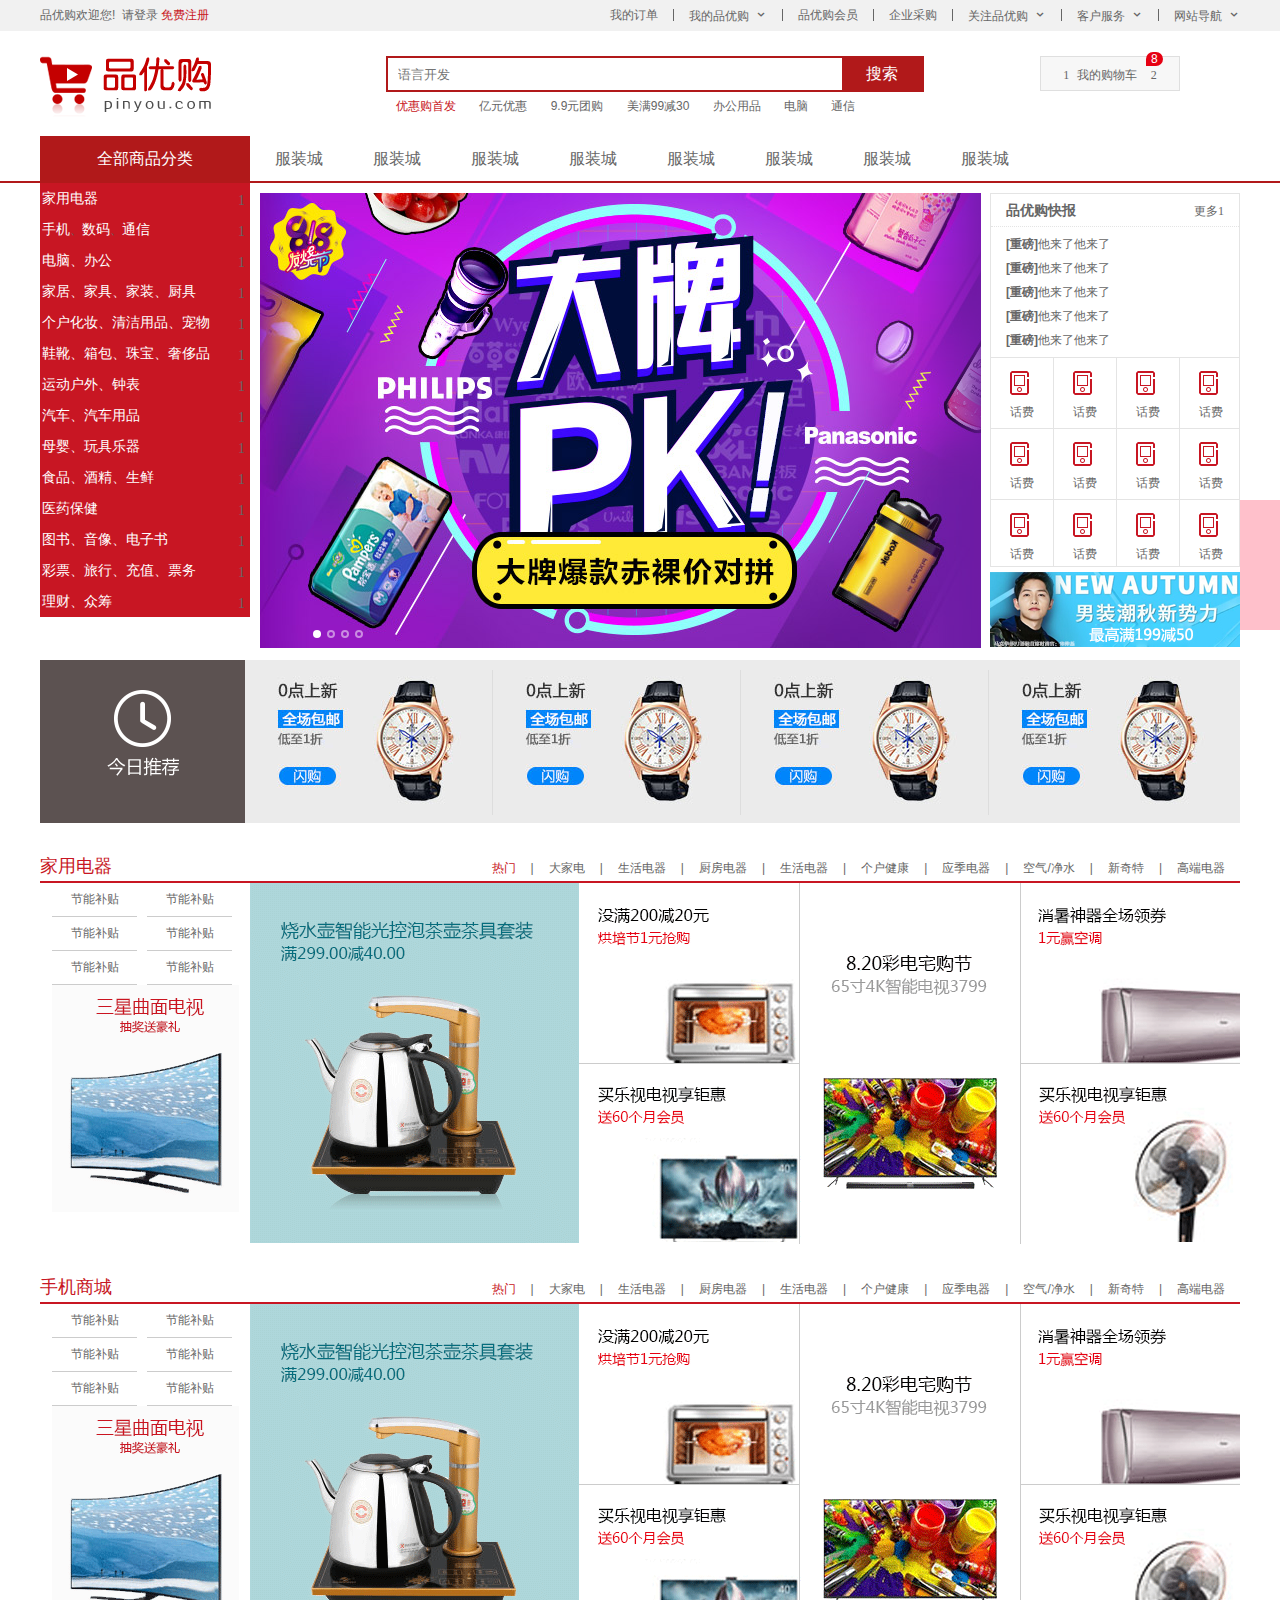
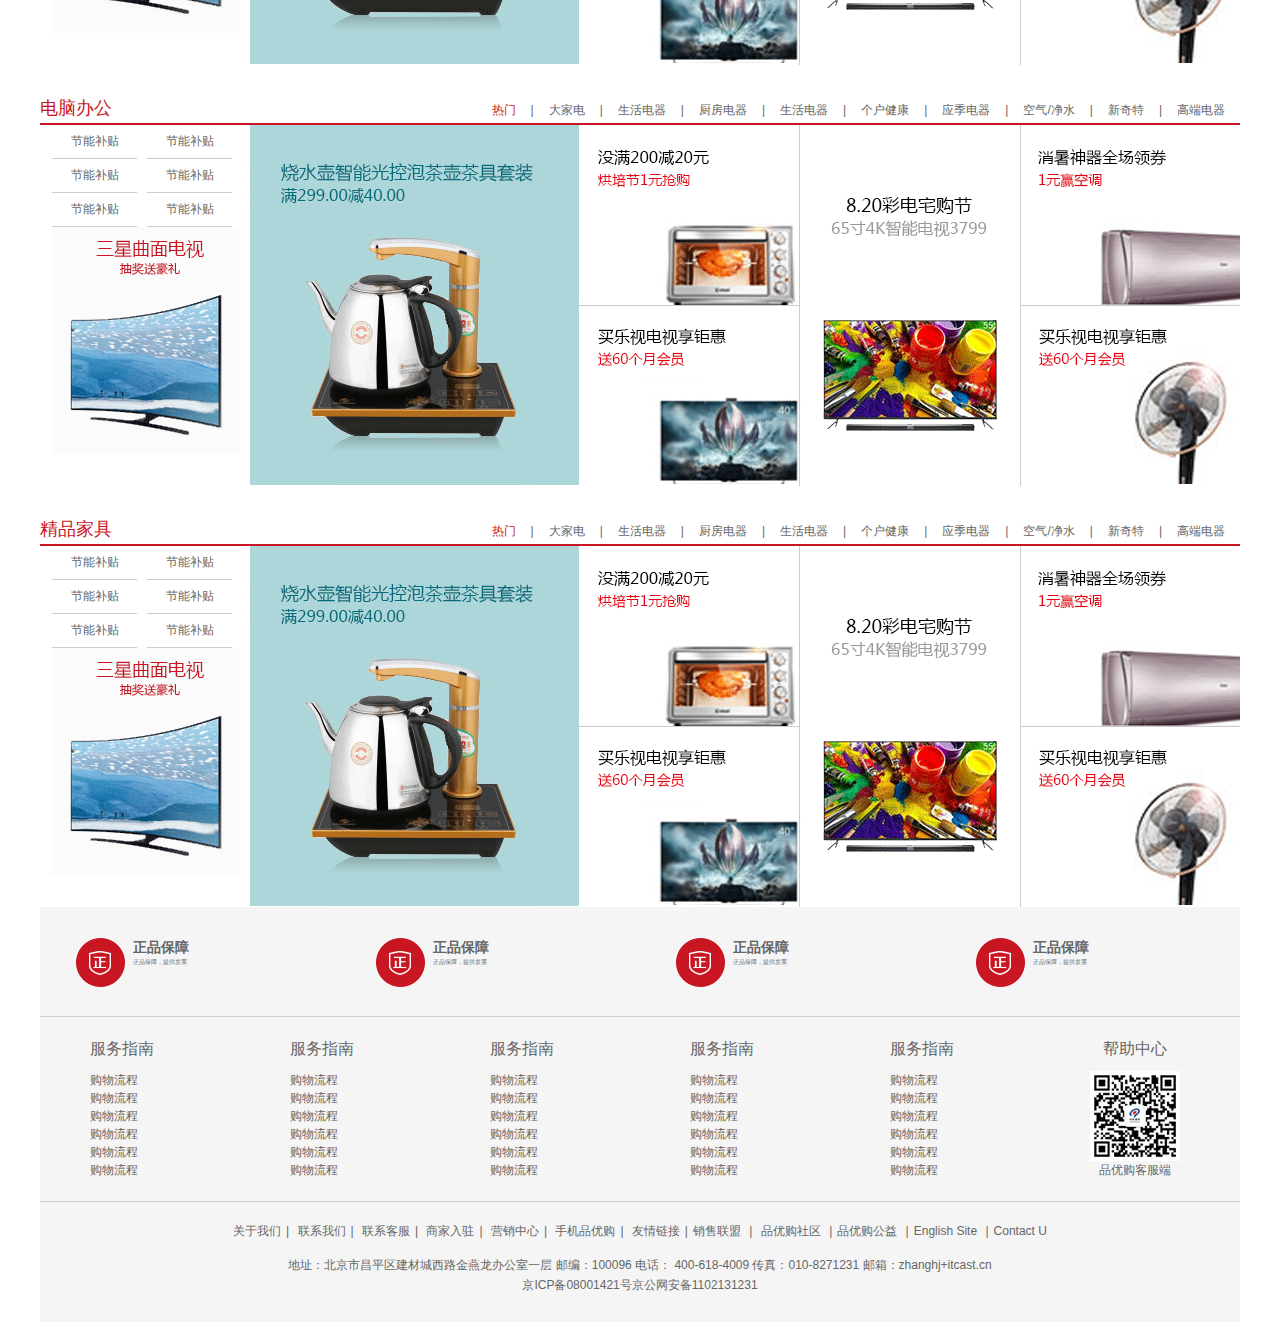
<file: index.html>
<!DOCTYPE html>
<html lang="en">
<head>
    <meta charset="UTF-8">
    <meta http-equiv="X-UA-Compatible" content="IE=edge">
    <meta name="viewport" content="width=device-width, initial-scale=1.0">
    <!-- title网站标题，第一个重要标签  -->
    <title>品优购商城 </title>
    <!-- description网站说明 作为网站的总体业务和主题概括 -->
    <meta content="品优购商城" name="description" />
    <!-- keyword关键字  越靠前权重越高 -->
    <meta content="品优 购商城" name="keyword s" />
    <link rel="stylesheet" href="css/common.css">
    <link rel="stylesheet" href="css/base.css">
    <link rel="stylesheet" href="css/index.css">
    <!-- favicon图标  需放在根目录上 -->
    <link rel="shortcut icon" href=" favicon.ico">
    <!-- 因为index.js依赖animate 故 该引入在上面  -->
    <script src="js/animate.js"></script>
    <!-- 引入我们的js文件 -->
    <script src="js/jquery.min.js"></script>
    <script src="js/goback.js"></script>
    <script src="js/index.js"></script>
   
    <script src="js/indexdex.js"></script>
   
    
    
</head>
<body>
    <!-- 快捷导航制作 -->
    <section class="shortcut">
        <div class="w">
            <div class="fl">
                <ul>
                    <li>品优购欢迎您! &nbsp;</li>
                    <li><a href="#">请登录</a>&nbsp;<a href="register.html" class="style_red">免费注册</a></li>
                </ul>
            </div>
            <div class="fr">
               <ul>
                <li>我的订单</li>
                <li ></li>
                <li class="arrow-icon">我的品优购</li>
                <li></li>
                <li>品优购会员</li>
                <li></li>
                <li>企业采购</li>
                <li></li>
                <li class="arrow-icon">关注品优购</li>
                <li></li>
                <li class="arrow-icon">客户服务</li>
                <li></li>
                <li class="arrow-icon">网站导航</li>
               </ul>
            </div>

        </div>
        
    </section>
    <!-- header区域制作 -->
    <header class="header w">
        <!-- logo模块 -->
        <div class="logo">
            <h1>
                <!-- 链接内放文字是为了搜索引擎收录我们，但文字不要显示出来 -->
                <a href="index.html" title="品优购商城">品优购商城</a>
                
            </h1>
        </div>
        <!-- 搜索模块 -->
        <div class="search">
            <input type="search" name="" id="" placeholder="语言开发">
            <button>搜索</button>
        </div>
        <!-- hotword模块制作 -->
        <div class="hotwords">
            <a href="#" class="style_red">优惠购首发</a>
            <a href="#">亿元优惠</a>
            <a href="#">9.9元团购</a>
            <a href="#">美满99减30</a>
            <a href="#">办公用品</a>
            <a href="#">电脑</a>
            <a href="#">通信</a>
        </div>
        <!-- 购物车模块 -->
        <div class="shopcar">
            我的购物车
            <i class="count">8</i>
        </div>
    </header>
    <!-- 侧边栏模块 -->
    <div class="slider-bar">
        <span class="goBack">
            返回顶部
        </span>
    </div>
    <!-- nav模块制作 -->
    <nav class="nav">
        <div class="w">
            <div class="dropdown">
                <div class="dt">全部商品分类</div>
                <div class="dd"><ul>
                    <li> <a href="#">家用电器</a> </li>
                    <li> <a href="list.html">手机</a>、<a href="#">数码</a>、<a href="#">通信</a> </li>
                    <li> <a href="#">电脑、办公</a> </li>
                    <li> <a href="#">家居、家具、家装、厨具</a> </li>
                    <li> <a href="#">个户化妆、清洁用品、宠物</a> </li>
                    <li> <a href="#">鞋靴、箱包、珠宝、奢侈品</a> </li>
                    <li> <a href="#">运动户外、钟表</a> </li>
                    <li> <a href="#">汽车、汽车用品</a> </li>
                    <li> <a href="#">母婴、玩具乐器</a> </li>
                    <li> <a href="#">食品、酒精、生鲜</a> </li>
                    <li> <a href="#">医药保健</a> </li>
                    <li> <a href="#">图书、音像、电子书</a> </li>
                    <li> <a href="#">彩票、旅行、充值、票务</a> </li>
                    <li> <a href="#">理财、众筹</a> </li>
                </ul></div>
            </div>
            <div class="navitems">
                <ul>
                    <li><a href="#">服装城</a></li>
                    <li><a href="#">服装城</a></li>
                    <li><a href="#">服装城</a></li>
                    <li><a href="#">服装城</a></li>
                    <li><a href="#">服装城</a></li>
                    <li><a href="#">服装城</a></li>
                    <li><a href="#">服装城</a></li>
                    <li><a href="#">服装城</a></li>
                </ul>
            </div>
        </div>
    </nav>
    <!-- 首页转有模块main -->
    <div class="w">
        <div class="main">
            <div class="focus">
                <a href="javascript:;" class="arrow-l">
                    &lt;
                </a>
                <a href="javascript:;" class="arrow-r">
                    &gt;
                </a>
                <!-- 核心的滚动区域 -->
                <ul>
                    <li>
                        <a href="#"><img src="upload/focus.png" alt="">
                        </a>
                    </li>
                    <li>
                        <a href="#"><img src="upload/focus1.jpg" alt="">
                        </a>
                    </li>
                    <li>
                        <a href="#"><img src="upload/focus2.jpg" alt="">
                        </a>
                    </li>
                    <li>
                        <a href="#"><img src="upload/focus3.jpg" alt="">
                        </a>
                    </li>
                    
                </ul>
                <ol class="circle">
                    
                </ol>
            </div>
            <div class="newflash">
                <div class="news">
                    <div class="news_hd">
                        <h5>品优购快报</h5>
                        <a href="#" class="more">更多</a>
                    </div>
                    <div class="news_bd">
                        <ul>
                            <li><a href="#"><strong>[重磅]</strong>他来了他来了</a></li>
                            <li><a href="#"><strong>[重磅]</strong>他来了他来了</a></li>
                            <li><a href="#"><strong>[重磅]</strong>他来了他来了</a></li>
                            <li><a href="#"><strong>[重磅]</strong>他来了他来了</a></li>
                            <li><a href="#"><strong>[重磅]</strong>他来了他来了</a></li>
                        </ul>
                    </div>
                </div>
                <div class="lifeservice">
                    <ul>
                        <li>
                            <i></i>
                            <p>话费</p>
                        </li>
                        <li>
                            <i></i>
                            <p>话费</p>
                        </li>
                        <li>
                            <i></i>
                            <p>话费</p>
                        </li>
                        <li>
                            <i></i>
                            <p>话费</p>
                        </li>
                        <li>
                            <i></i>
                            <p>话费</p>
                        </li>
                        <li>
                            <i></i>
                            <p>话费</p>
                        </li>
                        <li>
                            <i></i>
                            <p>话费</p>
                        </li>
                        <li>
                            <i></i>
                            <p>话费</p>
                        </li>
                        <li>
                            <i></i>
                            <p>话费</p>
                        </li>
                        <li>
                            <i></i>
                            <p>话费</p>
                        </li>
                        <li>
                            <i></i>
                            <p>话费</p>
                        </li>
                        <li>
                            <i></i>
                            <p>话费</p>
                        </li>
                    </ul>
                </div>
                <div class="bargain">
                    <img src="upload/bargain.png" alt="">
                </div>           
           </div>
    </div>
    <!-- 推荐模块 -->
    <div class="w recom">
        <div class="recom_hd">
            <img src="images/recom.png" alt="">
        </div>
        <div class="recom_bd">
             <ul>
                <li><img src="upload/recom_03.jpg" alt=""></li>
                <li><img src="upload/recom_03.jpg" alt=""></li>
                <li><img src="upload/recom_03.jpg" alt=""></li>
                <li><img src="upload/recom_03.jpg" alt=""></li>
                
             </ul>
        </div>
    </div>
    <!-- 楼层区的制作 -->
    <div class="floor">
        <!-- 家电区域 -->
        <div class="w jiandian">
            <!-- 1楼家用电器 -->
            <div class="box_hd">
                <h3>家用电器</h3>
                <div class="tab_list">
                    <ul>
                        <li><a href="#" class="style_red">热门</a>|</li>
                        <li><a href="#">大家电</a>|</li>
                        <li><a href="#">生活电器</a>|</li>
                        <li><a href="#">厨房电器</a>|</li>
                        <li><a href="#">生活电器</a>|</li>
                        <li><a href="#">个户健康</a>|</li>
                        <li><a href="#">应季电器</a>|</li>
                        <li><a href="#">空气/净水</a>|</li>
                        <li><a href="#">新奇特</a>|</li>
                        <li><a href="#">高端电器</a></li>
                        
                    </ul>
                </div>
            </div>
            <div class="box_bd">
                    <div class="table_count">
                        <div class="table_list_item">
                            <div class="col_210">
                                <ul>
                                    <li><a href="">节能补贴</a></li>
                                    <li><a href="">节能补贴</a></li>
                                    <li><a href="">节能补贴</a></li>
                                    <li><a href="">节能补贴</a></li>
                                    <li><a href="">节能补贴</a></li>
                                    <li><a href="">节能补贴</a></li>
                                </ul>
                                <img src="upload/floor-1-1.png" alt="">
                            </div>
                            <div class="col_329">
                                <a href="#">
                                    <img src="upload/floor-1-b01.png" alt="">
                                </a>
                            </div>
                            <div class="col_221 ">
                                <a href="#" class="bb">
                                    <img src="upload/floor-1-2.png" alt="">
                                    
                                </a>
                                <a href="#"><img src="upload/floor-1-3.png" alt=""></a>
                            </div>
                            <div class="col_221">
                                <a href="#">
                                    <img src="upload/floor-1-4.png" alt="">
                                </a>
                            </div>
                            <div class="col_219 ">
                                <a href="#" class="bb">
                                    <img src="upload/floor-1-5.png" alt="">
                                </a>
                                <a href="#">
                                    <img src="upload/floor-1-6.png" alt="">
                                </a>
                            </div>
                        </div>
                    </div>
            </div>

        </div>
        <div class="w shouji">
            <!-- 1楼家用电器 -->
            <div class="box_hd">
                <h3>手机商城</h3>
                <div class="tab_list">
                    <ul>
                        <li><a href="#" class="style_red">热门</a>|</li>
                        <li><a href="#">大家电</a>|</li>
                        <li><a href="#">生活电器</a>|</li>
                        <li><a href="#">厨房电器</a>|</li>
                        <li><a href="#">生活电器</a>|</li>
                        <li><a href="#">个户健康</a>|</li>
                        <li><a href="#">应季电器</a>|</li>
                        <li><a href="#">空气/净水</a>|</li>
                        <li><a href="#">新奇特</a>|</li>
                        <li><a href="#">高端电器</a></li>
                        
                    </ul>
                </div>
            </div>
            <div class="box_bd">
                    <div class="table_count">
                        <div class="table_list_item">
                            <div class="col_210">
                                <ul>
                                    <li><a href="">节能补贴</a></li>
                                    <li><a href="">节能补贴</a></li>
                                    <li><a href="">节能补贴</a></li>
                                    <li><a href="">节能补贴</a></li>
                                    <li><a href="">节能补贴</a></li>
                                    <li><a href="">节能补贴</a></li>
                                </ul>
                                <img src="upload/floor-1-1.png" alt="">
                            </div>
                            <div class="col_329">
                                <a href="#">
                                    <img src="upload/floor-1-b01.png" alt="">
                                </a>
                            </div>
                            <div class="col_221 ">
                                <a href="#" class="bb">
                                    <img src="upload/floor-1-2.png" alt="">
                                    
                                </a>
                                <a href="#"><img src="upload/floor-1-3.png" alt=""></a>
                            </div>
                            <div class="col_221">
                                <a href="#">
                                    <img src="upload/floor-1-4.png" alt="">
                                </a>
                            </div>
                            <div class="col_219 ">
                                <a href="#" class="bb">
                                    <img src="upload/floor-1-5.png" alt="">
                                </a>
                                <a href="#">
                                    <img src="upload/floor-1-6.png" alt="">
                                </a>
                            </div>
                        </div>
                    </div>
            </div>

        </div>
        <div class="w diannao">
            <!-- 1楼家用电器 -->
            <div class="box_hd">
                <h3>电脑办公</h3>
                <div class="tab_list">
                    <ul>
                        <li><a href="#" class="style_red">热门</a>|</li>
                        <li><a href="#">大家电</a>|</li>
                        <li><a href="#">生活电器</a>|</li>
                        <li><a href="#">厨房电器</a>|</li>
                        <li><a href="#">生活电器</a>|</li>
                        <li><a href="#">个户健康</a>|</li>
                        <li><a href="#">应季电器</a>|</li>
                        <li><a href="#">空气/净水</a>|</li>
                        <li><a href="#">新奇特</a>|</li>
                        <li><a href="#">高端电器</a></li>
                        
                    </ul>
                </div>
            </div>
            <div class="box_bd">
                    <div class="table_count">
                        <div class="table_list_item">
                            <div class="col_210">
                                <ul>
                                    <li><a href="">节能补贴</a></li>
                                    <li><a href="">节能补贴</a></li>
                                    <li><a href="">节能补贴</a></li>
                                    <li><a href="">节能补贴</a></li>
                                    <li><a href="">节能补贴</a></li>
                                    <li><a href="">节能补贴</a></li>
                                </ul>
                                <img src="upload/floor-1-1.png" alt="">
                            </div>
                            <div class="col_329">
                                <a href="#">
                                    <img src="upload/floor-1-b01.png" alt="">
                                </a>
                            </div>
                            <div class="col_221 ">
                                <a href="#" class="bb">
                                    <img src="upload/floor-1-2.png" alt="">
                                    
                                </a>
                                <a href="#"><img src="upload/floor-1-3.png" alt=""></a>
                            </div>
                            <div class="col_221">
                                <a href="#">
                                    <img src="upload/floor-1-4.png" alt="">
                                </a>
                            </div>
                            <div class="col_219 ">
                                <a href="#" class="bb">
                                    <img src="upload/floor-1-5.png" alt="">
                                </a>
                                <a href="#">
                                    <img src="upload/floor-1-6.png" alt="">
                                </a>
                            </div>
                        </div>
                    </div>
            </div>

        </div>
        <div class="w jiaju">
            <!-- 1楼家用电器 -->
            <div class="box_hd">
                <h3>精品家具</h3>
                <div class="tab_list">
                    <ul>
                        <li><a href="#" class="style_red">热门</a>|</li>
                        <li><a href="#">大家电</a>|</li>
                        <li><a href="#">生活电器</a>|</li>
                        <li><a href="#">厨房电器</a>|</li>
                        <li><a href="#">生活电器</a>|</li>
                        <li><a href="#">个户健康</a>|</li>
                        <li><a href="#">应季电器</a>|</li>
                        <li><a href="#">空气/净水</a>|</li>
                        <li><a href="#">新奇特</a>|</li>
                        <li><a href="#">高端电器</a></li>
                        
                    </ul>
                </div>
            </div>
            <div class="box_bd">
                    <div class="table_count">
                        <div class="table_list_item">
                            <div class="col_210">
                                <ul>
                                    <li><a href="">节能补贴</a></li>
                                    <li><a href="">节能补贴</a></li>
                                    <li><a href="">节能补贴</a></li>
                                    <li><a href="">节能补贴</a></li>
                                    <li><a href="">节能补贴</a></li>
                                    <li><a href="">节能补贴</a></li>
                                </ul>
                                <img src="upload/floor-1-1.png" alt="">
                            </div>
                            <div class="col_329">
                                <a href="#">
                                    <img src="upload/floor-1-b01.png" alt="">
                                </a>
                            </div>
                            <div class="col_221 ">
                                <a href="#" class="bb">
                                    <img src="upload/floor-1-2.png" alt="">
                                    
                                </a>
                                <a href="#"><img src="upload/floor-1-3.png" alt=""></a>
                            </div>
                            <div class="col_221">
                                <a href="#">
                                    <img src="upload/floor-1-4.png" alt="">
                                </a>
                            </div>
                            <div class="col_219 ">
                                <a href="#" class="bb">
                                    <img src="upload/floor-1-5.png" alt="">
                                </a>
                                <a href="#">
                                    <img src="upload/floor-1-6.png" alt="">
                                </a>
                            </div>
                        </div>
                    </div>
            </div>

        </div>
    </div>
     <!-- 固定电梯导航 -->
     <div class="fixedtool">
        <ul>
            <li class="current">家用电器</li>
            <li>手机通讯</li>
            <li>电脑办公</li>
            <li>精品家具</li>

        </ul>
    </div>
    <!-- footer start -->
    <!-- 底部模块制作 -->
    <footer class="footer">
        <div class="w">
            <div class="mod_service">
                <ul>
                    <li>
                        <h5>
                        </h5>
                        <div class="service_txt">
                            <h4>正品保障</h4>
                            <p>正品保障，提供发票</p>
                        </div>     
                    </li>
                    <li>
                        <h5>
                        </h5>
                        <div class="service_txt">
                            <h4>正品保障</h4>
                            <p>正品保障，提供发票</p>
                        </div>     
                    </li>
                    <li>
                        <h5>
                        </h5>
                        <div class="service_txt">
                            <h4>正品保障</h4>
                            <p>正品保障，提供发票</p>
                        </div>     
                    </li>
                    <li>
                        <h5>
                        </h5>
                        <div class="service_txt">
                            <h4>正品保障</h4>
                            <p>正品保障，提供发票</p>
                        </div>     
                    </li>
                </ul>
            </div>
            <div class="mod_help">
                <dl>
                    <dt>服务指南</dt>
                    <dd><a href="#">购物流程</a></dd>
                    <dd><a href="#">购物流程</a></dd>
                    <dd><a href="#">购物流程</a></dd>
                    <dd><a href="#">购物流程</a></dd>
                    <dd><a href="#">购物流程</a></dd>
                    <dd><a href="#">购物流程</a></dd>
                </dl>
                <dl>
                    <dt>服务指南</dt>
                    <dd><a href="#">购物流程</a></dd>
                    <dd><a href="#">购物流程</a></dd>
                    <dd><a href="#">购物流程</a></dd>
                    <dd><a href="#">购物流程</a></dd>
                    <dd><a href="#">购物流程</a></dd>
                    <dd><a href="#">购物流程</a></dd>
                </dl>
                <dl>
                    <dt>服务指南</dt>
                    <dd><a href="#">购物流程</a></dd>
                    <dd><a href="#">购物流程</a></dd>
                    <dd><a href="#">购物流程</a></dd>
                    <dd><a href="#">购物流程</a></dd>
                    <dd><a href="#">购物流程</a></dd>
                    <dd><a href="#">购物流程</a></dd>
                </dl>
                <dl>
                    <dt>服务指南</dt>
                    <dd><a href="#">购物流程</a></dd>
                    <dd><a href="#">购物流程</a></dd>
                    <dd><a href="#">购物流程</a></dd>
                    <dd><a href="#">购物流程</a></dd>
                    <dd><a href="#">购物流程</a></dd>
                    <dd><a href="#">购物流程</a></dd>
                </dl>
                <dl>
                    <dt>服务指南</dt>
                    <dd><a href="#">购物流程</a></dd>
                    <dd><a href="#">购物流程</a></dd>
                    <dd><a href="#">购物流程</a></dd>
                    <dd><a href="#">购物流程</a></dd>
                    <dd><a href="#">购物流程</a></dd>
                    <dd><a href="#">购物流程</a></dd>
                </dl>
                <dl>
                    <dt>帮助中心</dt>
                    <dd>
                        <img src="images/wx_cz.jpg" alt="">
                        品优购客服端
                    </dd>
                
                </dl>
            </div>
            <div class="mod_copyright">
                <div class="links">
                    <a href="#">关于我们</a>|<a href="#"> 联系我们</a>|<a href="#"> 联系客服</a>|
                    <a href="#"> 商家入驻</a>|<a href="#"> 营销中心</a>|
                    <a href="#"> 手机品优购</a>|<a href="#"> 友情链接</a>|<a href="#">销售联盟 </a>|
                    <a href="#">品优购社区 </a>|<a href="#">品优购公益 </a>|<a href="#">English Site </a>|<a href="#">Contact U</a> 
                </div>
                <div class="copyright">
                    地址：北京市昌平区建材城西路金燕龙办公室一层 邮编：100096 电话：
                    400-618-4009 传真：010-8271231 邮箱：zhanghj+itcast.cn<br>
                    京ICP备08001421号京公网安备1102131231
                </div>
            </div>

        </div>
    </footer>

</body>
</html>
</file>
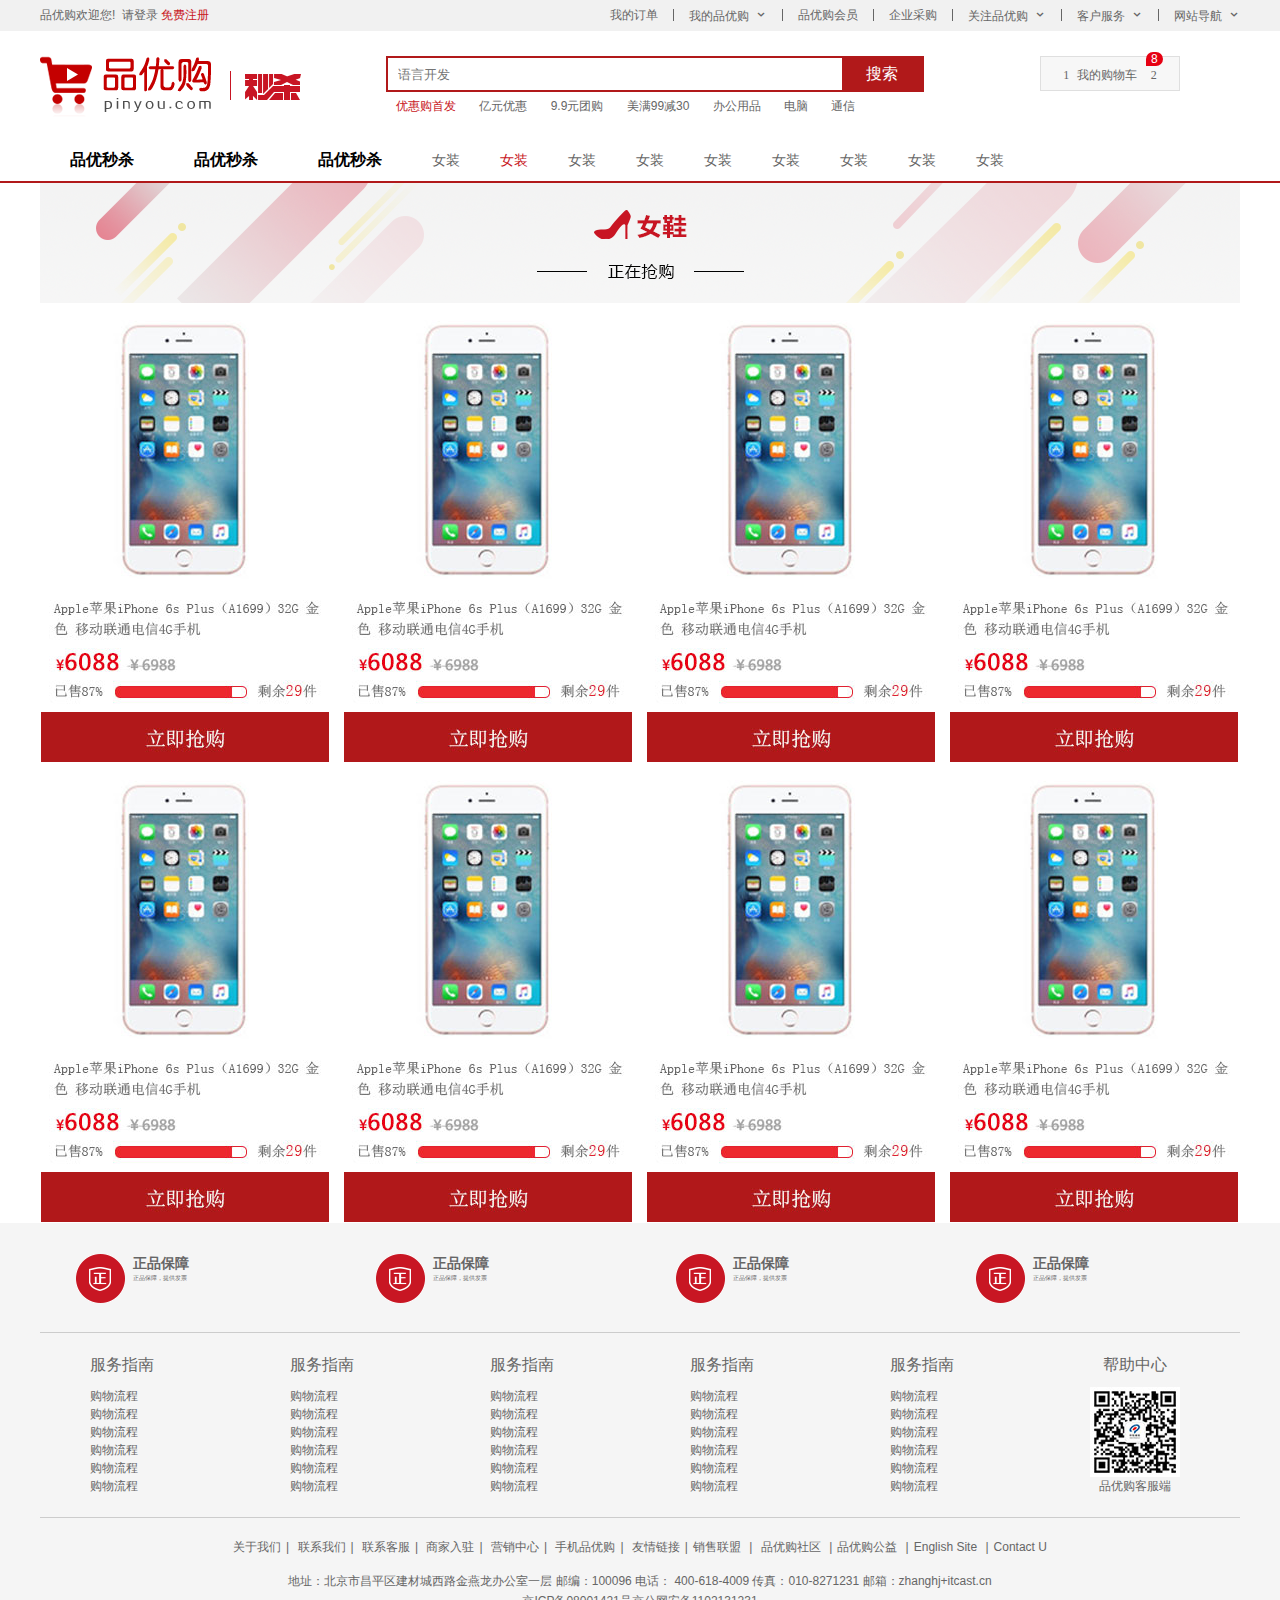
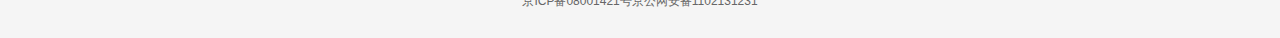
<file: list.html>
<!DOCTYPE html>
<html lang="en">
<head>
    <meta charset="UTF-8">
    <meta http-equiv="X-UA-Compatible" content="IE=edge">
    <meta name="viewport" content="width=device-width, initial-scale=1.0">
    <!-- title网站标题，第一个重要标签  -->
    <title>品优购商城 </title>
    <!-- description网站说明 作为网站的总体业务和主题概括 -->
    <meta content="品优购商城" name="description" />
    <!-- keyword关键字  越靠前权重越高 -->
    <meta content="品优 购商城" name="keyword s" />
    <link rel="stylesheet" href="css/common.css">
    <link rel="stylesheet" href="css/base.css">
    <link rel="stylesheet" href="css/list.css">
    <!-- favicon图标  需放在根目录上 -->
    <link rel="shortcut icon" href=" favicon.ico">
    
</head>
<body>
    <!-- 快捷导航制作 -->
    <section class="shortcut">
        <div class="w">
            <div class="fl">
                <ul>
                    <li>品优购欢迎您! &nbsp;</li>
                    <li><a href="#">请登录</a>&nbsp;<a href="#" class="style_red">免费注册</a></li>
                </ul>
            </div>
            <div class="fr">
               <ul>
                <li>我的订单</li>
                <li ></li>
                <li class="arrow-icon">我的品优购</li>
                <li></li>
                <li>品优购会员</li>
                <li></li>
                <li>企业采购</li>
                <li></li>
                <li class="arrow-icon">关注品优购</li>
                <li></li>
                <li class="arrow-icon">客户服务</li>
                <li></li>
                <li class="arrow-icon">网站导航</li>
               </ul>
            </div>

        </div>
        
    </section>
    <!-- header区域制作 -->
    <header class="header w">
        <!-- logo模块 -->
        <div class="logo">
            <h1>
                <!-- 链接内放文字是为了搜索引擎收录我们，但文字不要显示出来 -->
                <a href="index.html" title="品优购商城">品优购商城</a>
                
            </h1>
        </div>
        <div class="sk">
            <img src="images/sk.png" alt="">
        </div>
        <!-- 搜索模块 -->
        <div class="search">
            <input type="search" name="" id="" placeholder="语言开发">
            <button>搜索</button>
        </div>
        <!-- hotword模块制作 -->
        <div class="hotwords">
            <a href="#" class="style_red">优惠购首发</a>
            <a href="#">亿元优惠</a>
            <a href="#">9.9元团购</a>
            <a href="#">美满99减30</a>
            <a href="#">办公用品</a>
            <a href="#">电脑</a>
            <a href="#">通信</a>
        </div>
        <!-- 购物车模块 -->
        <div class="shopcar">
            我的购物车
            <i class="count">8</i>
        </div>
    </header>
    <!-- nav模块制作 -->
    <nav class="nav">
        <div class="w">
            <div class="sk_list">
                <ul>
                    <li><a href="#">品优秒杀</a></li>
                    <li><a href="#">品优秒杀</a></li>
                    <li><a href="#">品优秒杀</a></li>
                </ul>
            </div>
            <div class="sk_con">
                <ul>
                    <li><a href="#">女装</a></li>
                    <li><a href="#" class="style_red">女装</a></li>
                    <li><a href="#">女装</a></li>
                    <li><a href="#">女装</a></li>
                    <li><a href="#">女装</a></li>
                    <li><a href="#">女装</a></li>
                    <li><a href="#">女装</a></li>
                    <li><a href="#">女装</a></li>
                    <li><a href="#">女装</a></li>
                </ul>
            </div>
        </div> 
    </nav>
    <!-- 列表页主体部分 -->

    <div class="w sk_container">
        <div class="sk_hd"><img src="upload/bg_03.png" alt=""></div>
        <div class="sk_bd"><ul>
            <li><img src="upload/list.jpg" alt=""></li>
            <li><img src="upload/list.jpg" alt=""></li>
            <li><img src="upload/list.jpg" alt=""></li>
            <li><img src="upload/list.jpg" alt=""></li>
            <li><img src="upload/list.jpg" alt=""></li>
            <li><img src="upload/list.jpg" alt=""></li>
            <li><img src="upload/list.jpg" alt=""></li>
            <li><img src="upload/list.jpg" alt=""></li>
        </ul></div>
    </div>
        <!-- 底部模块制作 -->
        <footer class="footer">
            <div class="w">
                <div class="mod_service">
                    <ul>
                        <li>
                            <h5>
                            </h5>
                            <div class="service_txt">
                                <h4>正品保障</h4>
                                <p>正品保障，提供发票</p>
                            </div>     
                        </li>
                        <li>
                            <h5>
                            </h5>
                            <div class="service_txt">
                                <h4>正品保障</h4>
                                <p>正品保障，提供发票</p>
                            </div>     
                        </li>
                        <li>
                            <h5>
                            </h5>
                            <div class="service_txt">
                                <h4>正品保障</h4>
                                <p>正品保障，提供发票</p>
                            </div>     
                        </li>
                        <li>
                            <h5>
                            </h5>
                            <div class="service_txt">
                                <h4>正品保障</h4>
                                <p>正品保障，提供发票</p>
                            </div>     
                        </li>
                    </ul>
                </div>
                <div class="mod_help">
                    <dl>
                        <dt>服务指南</dt>
                        <dd><a href="#">购物流程</a></dd>
                        <dd><a href="#">购物流程</a></dd>
                        <dd><a href="#">购物流程</a></dd>
                        <dd><a href="#">购物流程</a></dd>
                        <dd><a href="#">购物流程</a></dd>
                        <dd><a href="#">购物流程</a></dd>
                    </dl>
                    <dl>
                        <dt>服务指南</dt>
                        <dd><a href="#">购物流程</a></dd>
                        <dd><a href="#">购物流程</a></dd>
                        <dd><a href="#">购物流程</a></dd>
                        <dd><a href="#">购物流程</a></dd>
                        <dd><a href="#">购物流程</a></dd>
                        <dd><a href="#">购物流程</a></dd>
                    </dl>
                    <dl>
                        <dt>服务指南</dt>
                        <dd><a href="#">购物流程</a></dd>
                        <dd><a href="#">购物流程</a></dd>
                        <dd><a href="#">购物流程</a></dd>
                        <dd><a href="#">购物流程</a></dd>
                        <dd><a href="#">购物流程</a></dd>
                        <dd><a href="#">购物流程</a></dd>
                    </dl>
                    <dl>
                        <dt>服务指南</dt>
                        <dd><a href="#">购物流程</a></dd>
                        <dd><a href="#">购物流程</a></dd>
                        <dd><a href="#">购物流程</a></dd>
                        <dd><a href="#">购物流程</a></dd>
                        <dd><a href="#">购物流程</a></dd>
                        <dd><a href="#">购物流程</a></dd>
                    </dl>
                    <dl>
                        <dt>服务指南</dt>
                        <dd><a href="#">购物流程</a></dd>
                        <dd><a href="#">购物流程</a></dd>
                        <dd><a href="#">购物流程</a></dd>
                        <dd><a href="#">购物流程</a></dd>
                        <dd><a href="#">购物流程</a></dd>
                        <dd><a href="#">购物流程</a></dd>
                    </dl>
                    <dl>
                        <dt>帮助中心</dt>
                        <dd>
                            <img src="images/wx_cz.jpg" alt="">
                            品优购客服端
                        </dd>
                    
                    </dl>
                </div>
                <div class="mod_copyright">
                    <div class="links">
                        <a href="#">关于我们</a>|<a href="#"> 联系我们</a>|<a href="#"> 联系客服</a>|
                        <a href="#"> 商家入驻</a>|<a href="#"> 营销中心</a>|
                        <a href="#"> 手机品优购</a>|<a href="#"> 友情链接</a>|<a href="#">销售联盟 </a>|
                        <a href="#">品优购社区 </a>|<a href="#">品优购公益 </a>|<a href="#">English Site </a>|<a href="#">Contact U</a> 
                    </div>
                    <div class="copyright">
                        地址：北京市昌平区建材城西路金燕龙办公室一层 邮编：100096 电话：
                        400-618-4009 传真：010-8271231 邮箱：zhanghj+itcast.cn<br>
                        京ICP备08001421号京公网安备1102131231
                    </div>
                </div>
    
            </div>
        </footer>
    
    </body>
    </html>
</file>
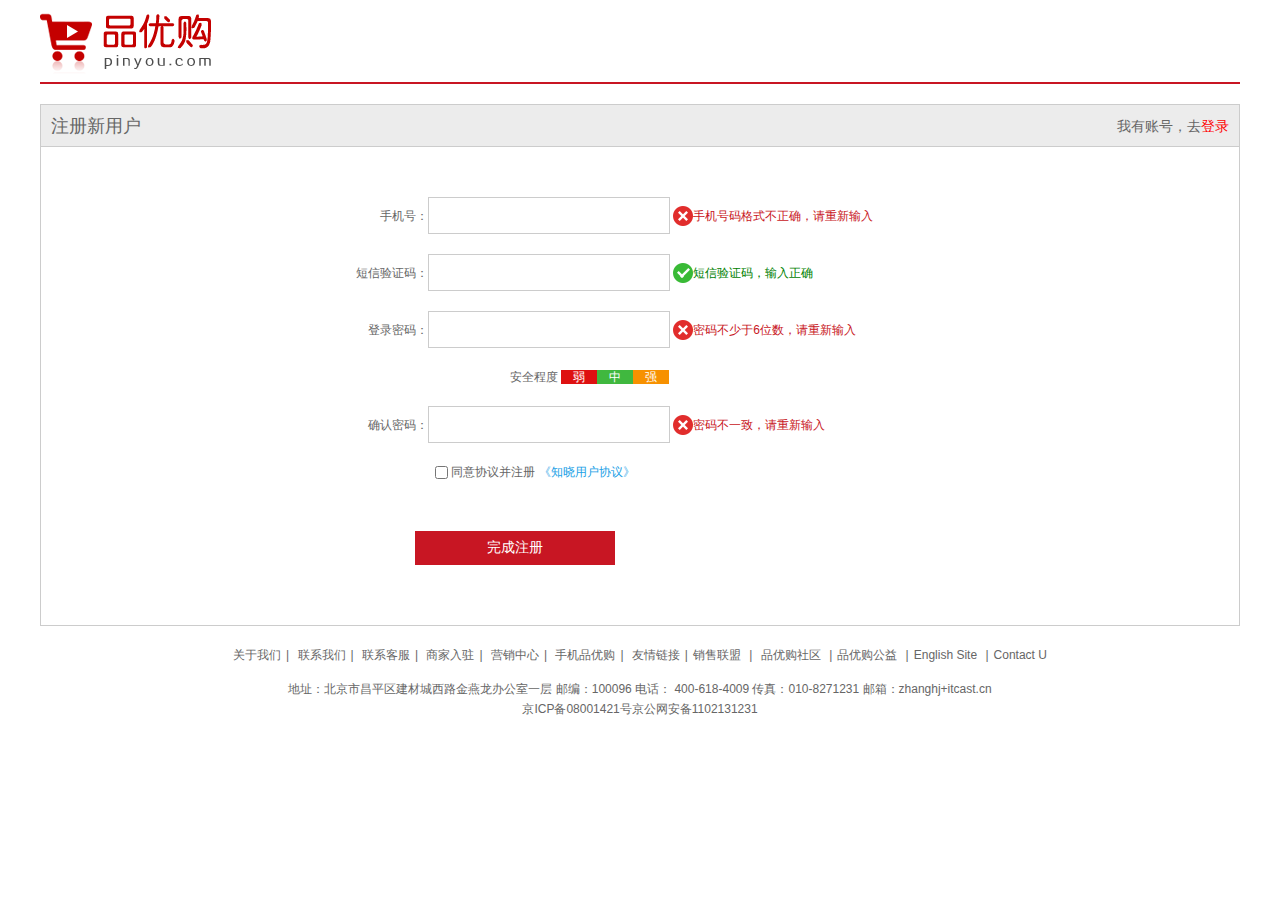
<file: register.html>
<!-- 注册页面比较隐私，不需进行seo优化 -->
<!DOCTYPE html>
<html lang="en">
<head>
    <meta charset="UTF-8">
    <meta http-equiv="X-UA-Compatible" content="IE=edge">
    <meta name="viewport" content="width=device-width, initial-scale=1.0">
    <title>个人注册</title>
    <link rel="shortcut icon" href=" favicon.ico">
    <link rel="stylesheet" href="css/base.css">
    <!-- 引入我们自己注册页面的css -->
    <link rel="stylesheet" href="css/register.css">
</head>
<body>
    <div class="w">
        <header>
            <div class="logo">
                <a href="index.html"><img src="images/logo.png" alt=""></a>
            </div>
        </header>
        <div class="registerarea">
            <h3>
                注册新用户
                <div class="login">
                    我有账号，去<a href="#" >登录</a>
                </div>
            </h3>
            <div class="reg_form">
                 <form action="">
                    <ul>
                        <li><label for="">手机号： </label><input type="text" class="inp">
                        <span class="error"><i class="error_icon"></i>手机号码格式不正确，请重新输入</span>
                        </li>
                        <li><label for="">短信验证码： </label><input type="text" class="inp">
                            <span class="success"><i class="success_icon"></i>短信验证码，输入正确</span>
                        </li>
                        <li><label for="">登录密码： </label><input type="password" class="inp">
                            <span class="error"><i class="error_icon"></i>密码不少于6位数，请重新输入</span>
                        </li>
                        <li class="safe">安全程度 <em class="ruo">弱</em><em class="zhong">中</em><em class="qiang">强</em></li>
                        <li><label for="">确认密码： </label><input type="password" class="inp">
                            <span class="error"><i class="error_icon"></i>密码不一致，请重新输入</span>
                        </li>
                        <li class="agree">
                            <input type="checkbox" name="" id=""> 同意协议并注册
                            <a href="#">《知晓用户协议》</a>
                        </li>
                        <li >
                            <input type="submit" name="" class="btn"  value="完成注册" id="">
                        </li>
                     </ul>
                 </form>
            </div>
        </div>
        <footer>
            <div class="mod_copyright">
                <div class="links">
                    <a href="#">关于我们</a>|<a href="#"> 联系我们</a>|<a href="#"> 联系客服</a>|
                    <a href="#"> 商家入驻</a>|<a href="#"> 营销中心</a>|
                    <a href="#"> 手机品优购</a>|<a href="#"> 友情链接</a>|<a href="#">销售联盟 </a>|
                    <a href="#">品优购社区 </a>|<a href="#">品优购公益 </a>|<a href="#">English Site </a>|<a href="#">Contact U</a> 
                </div>
                <div class="copyright">
                    地址：北京市昌平区建材城西路金燕龙办公室一层 邮编：100096 电话：
                    400-618-4009 传真：010-8271231 邮箱：zhanghj+itcast.cn<br>
                    京ICP备08001421号京公网安备1102131231
                </div>
            </div>
        </footer>
    </div>
</body>
</html>
</file>
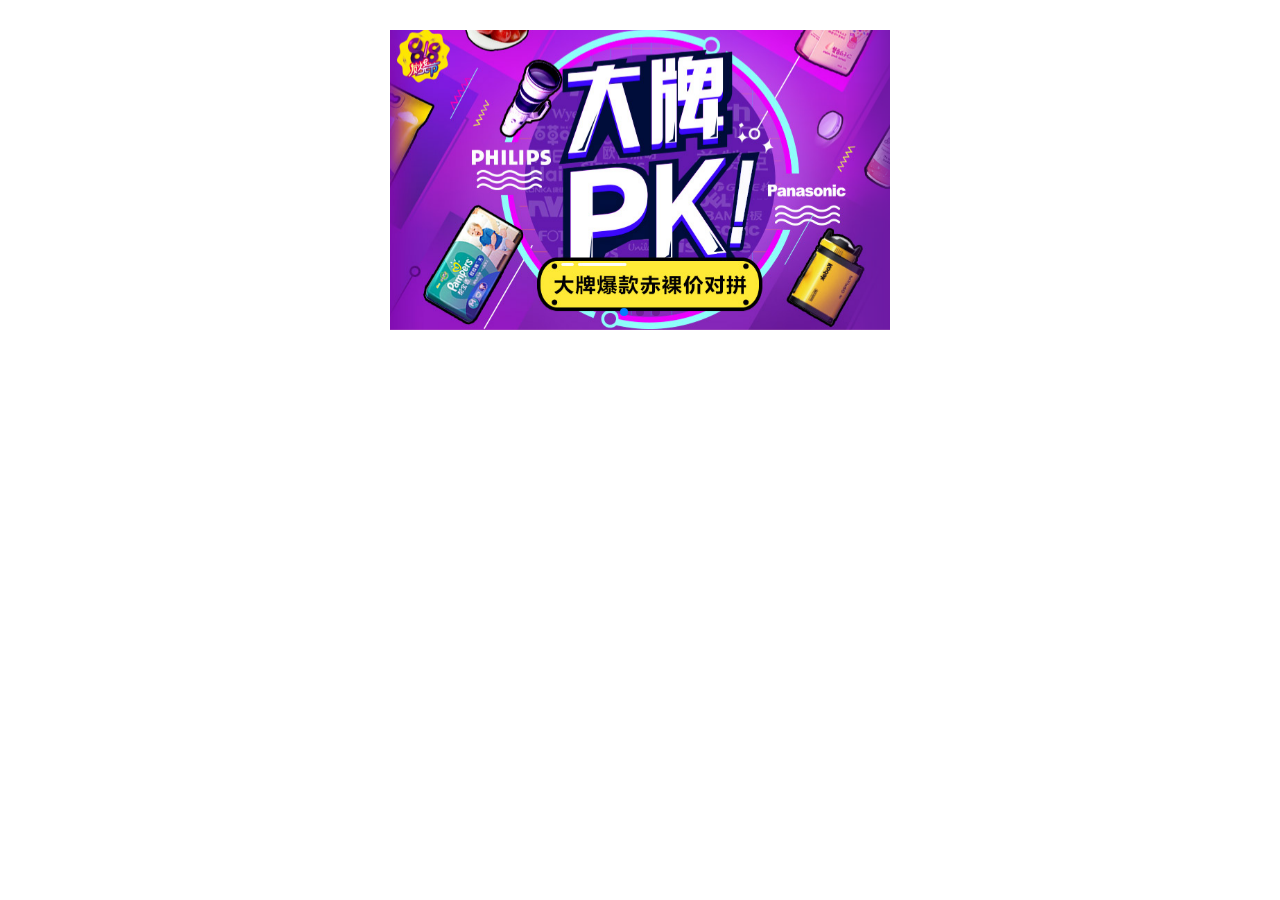
<file: swiper.html>
<!DOCTYPE html>
<html lang="en">
<head>
    <meta charset="UTF-8">
    <meta http-equiv="X-UA-Compatible" content="IE=edge">
    <meta name="viewport" content="width=device-width, initial-scale=1.0">
    <title>Document</title>
    <script src="js/swiper-bundle.min.js"></script>
    <link rel="stylesheet" href="css/swiper-bundle.min.css">
    <style>
        .focus{
            width: 500px;
            height: 300px;
            margin: 30px auto;
            background-color: pink;
        }
        .swiper {
        width: 100%;
        height: 100%;
      }

      .swiper-slide {
        text-align: center;
        font-size: 18px;
        background: #fff;

        /* Center slide text vertically */
        display: -webkit-box;
        display: -ms-flexbox;
        display: -webkit-flex;
        display: flex;
        -webkit-box-pack: center;
        -ms-flex-pack: center;
        -webkit-justify-content: center;
        justify-content: center;
        -webkit-box-align: center;
        -ms-flex-align: center;
        -webkit-align-items: center;
        align-items: center;
      }

      .swiper-slide img {
        display: block;
        width: 100%;
        height: 100%;
        object-fit: cover;
      }
    </style>
</head>
<body>
    <div class="focus">
             <!-- Swiper -->
        <div class="swiper mySwiper">
        <div class="swiper-wrapper">
            <div class="swiper-slide"><img src="upload/focus.png" alt=""></div>
            <div class="swiper-slide"><img src="upload/focus1.jpg" alt=""></div>
            <div class="swiper-slide"><img src="upload/focus2.jpg" alt=""></div>
       
        </div>
        <div class="swiper-pagination"></div>
      </div>
    </div>
    <script>
        var swiper = new Swiper(".mySwiper", {
          pagination: {
            el: ".swiper-pagination",
          },
        });
      </script>
</body>
</html>
</file>
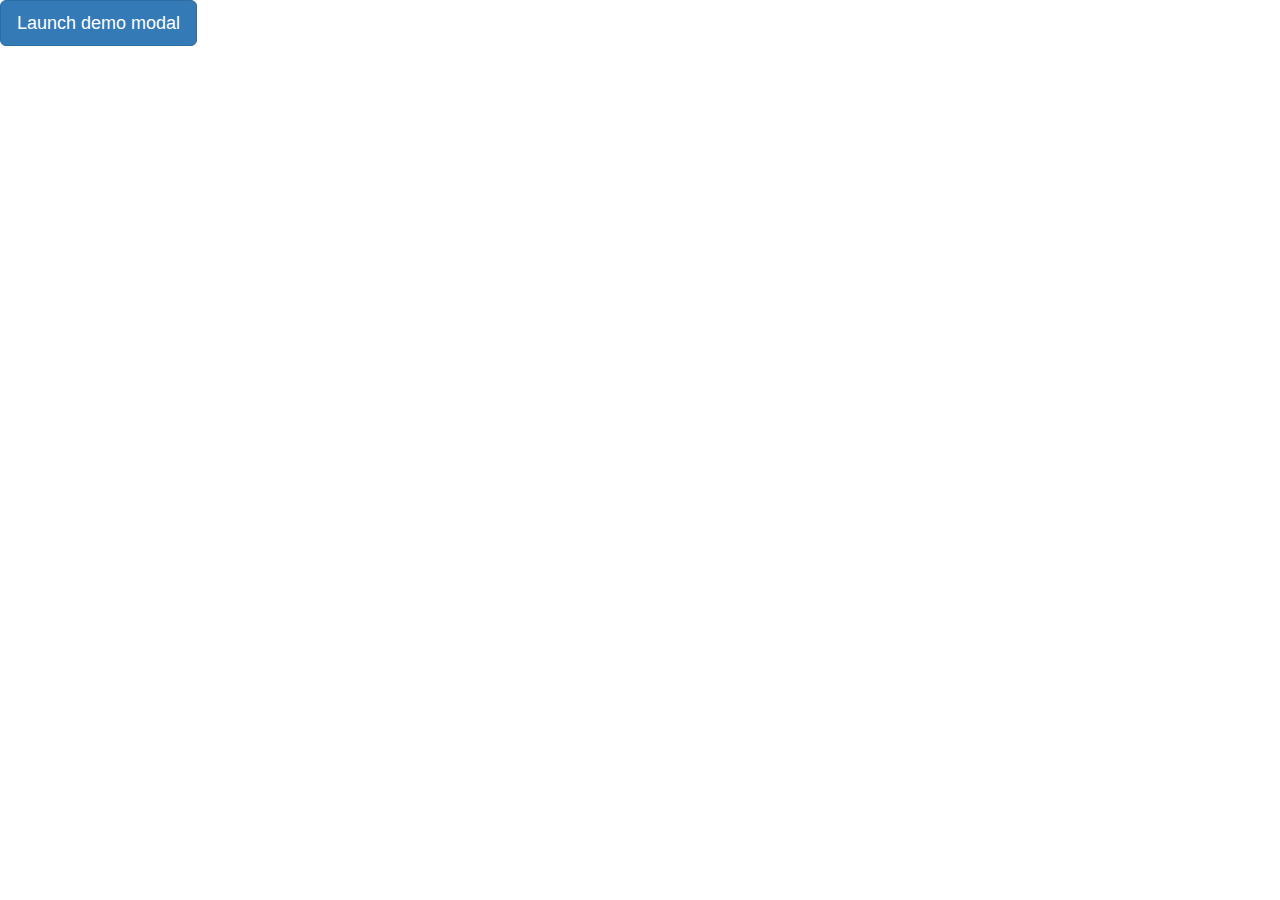
<file: test.html>
<!DOCTYPE html>
<html lang="en">
<head>
    <meta charset="UTF-8">
    <meta http-equiv="X-UA-Compatible" content="IE=edge">
    <meta name="viewport" content="width=device-width, initial-scale=1.0">
    <title>Document</title>
    <link rel="stylesheet" href="css/bootstrap.min.css">
    <script src="js/jquery.min.js"></script>
    <script src="js/bootstrap.min.js"></script>
</head>
<body>
    <div class="modal fade" tabindex="-1" role="dialog">
        <div class="modal-dialog" role="document">
          <div class="modal-content">
            <div class="modal-header">
              <button type="button" class="close" data-dismiss="modal" aria-label="Close"><span aria-hidden="true">&times;</span></button>
              <h4 class="modal-title">Modal title</h4>
            </div>
            <div class="modal-body">
              <p>One fine body&hellip;</p>
            </div>
            <div class="modal-footer">
              <button type="button" class="btn btn-default" data-dismiss="modal">Close</button>
              <button type="button" class="btn btn-primary">Save changes</button>
            </div>
          </div><!-- /.modal-content -->
        </div><!-- /.modal-dialog -->
      </div><!-- /.modal -->
      <!-- Button trigger modal -->
<button type="button" class="btn btn-primary btn-lg" data-toggle="modal" data-target="#myModal">
    Launch demo modal
  </button>
  
  <!-- Modal -->
  <div class="modal fade" id="myModal" tabindex="-1" role="dialog" aria-labelledby="myModalLabel">
    <div class="modal-dialog" role="document">
      <div class="modal-content">
        <div class="modal-header">
          <button type="button" class="close" data-dismiss="modal" aria-label="Close"><span aria-hidden="true">&times;</span></button>
          <h4 class="modal-title" id="myModalLabel">Modal title</h4>
        </div>
        <div class="modal-body">
          ...
        </div>
        <div class="modal-footer">
          <button type="button" class="btn btn-default" data-dismiss="modal">Close</button>
          <button type="button" class="btn btn-primary">Save changes</button>
        </div>
      </div>
    </div>
  </div>
  <script>
    prompt("请输入");
  </script>
</body>
</html>
</file>
<file: css/common.css>
/* 声明字体 * 注意路径更改*/
@font-face {
    font-family: 'icomoon';
    src:  url('../fonts/icomoon.eot?bcnhsw');
    src:  url('../fonts/icomoon.eot?bcnhsw#iefix') format('embedded-opentype'),
      url('../fonts/icomoon.ttf?bcnhsw') format('truetype'),
      url('../fonts/icomoon.woff?bcnhsw') format('woff'),
      url('../fonts/icomoon.svg?bcnhsw#icomoon') format('svg');
    font-weight: normal;
    font-style: normal;
    font-display: block;
  }
  
/*版心*/
.w{
    width: 1200px;
    margin: 0 auto;
}
/* 快捷导航模板 */
.shortcut{
     height: 31px;
     line-height: 31px;
     background-color: #f1f1f1;
}
.fl{
    float: left;
} 
.fr{
    float: right;
}
.shortcut ul li {
    float: left;
}
.style_red{
    color: #c81623;  
}
/* 所有偶数小li */
.shortcut .fr ul li:nth-child(even){
    width: 1px;
    height: 12px;
    background-color: #666;
    margin: 9px 15px 0;
}
.arrow-icon::after{
    content: '';
    font-family: 'icomoon';
    margin-left: 6px;
}
/* header头部制作 */
.header {
    position: relative;
    height: 105px;

}
.logo {
    position: absolute;
    top: 25px;
    width: 171px;
    height: 61px;

}
.logo a{
    display: block;
    width: 171px;
    height: 61px;
    background: url(../images/logo.png) no-repeat;
    /* font-size: 0;京东做法 */
    text-indent: -999999px;
    overflow: hidden;
}
.search {
    position: absolute;
    top:25px;
    left:346px;
    width: 538px;
    height: 36px;
    border: 2px solid #b1191a;
}
.search input {
    float: left;
    width: 454px;
    height: 32px;
    padding-left: 10px;
}
.search button {
    float: left;
    width: 80px;
    height: 32px;
    background-color: #b1191a;
    font-size: 16px;
    color: #fff;

}
.hotwords {
    position: absolute;
     top: 66px;
     left: 346px;
}
.hotwords a{
    margin: 0 10px;

}
.shopcar {
    position: absolute;
    width: 140px;
    height: 35px;
    top: 25px;
    right: 60px;
    line-height: 35px;
    text-align: center;
    border: 1px solid #dfdfdf;
    background-color: #f7f7f7;
}
.shopcar::before{
    content: '1';
    font-family: 'icomoon';
    margin-right: 5px;
}
.shopcar::after{
    content: '2';
    font-family: 'icomoon';
    margin-left: 10px;
}
.count{
    position: absolute;
    top: -5px;
    left: 105px;
    height: 14px;
    line-height: 14px;

    color:#fff;
    background-color: #e60012;
    padding: 0 5px;
    border-radius: 7px 7px 7px 0;
}

/* nav模块制作 */
.nav{
    height: 47px;
    border-bottom: 2px solid #b1191a;
}
.nav .dropdown{
    float:left;
    width: 210px;
    height: 45px;
    background-color: #b1191a;
}
.nav .navitems{
    float:left;
}
.dropdown .dt{
    width: 100%;
    height: 100%;
    color:#fff;
    text-align: center;
    line-height: 45px;
    font-size: 16px;
}
.dropdown .dd{
    display: block;
    margin-top: 2px;
    width: 210px;
    height: 434px;
    background-color: #c81623;
}
.dropdown .dd ul li {
    position: relative;
    height: 31px;
    line-height: 31px;
    margin-left: 2px;
}
.dropdown .dd ul li::after{
    position: absolute;
    top: 1px;
    right: 5px;
    content: '1';
    font-family: 'icomoon';
    font-size: 14px;
}
.dropdown .dd ul li:hover{
    background-color: #fff;
}
.dropdown .dd ul li a {
    font-size: 14px;
    color:#fff;
}
.dropdown .dd ul li:hover a{
    color:#c81623;
}

.navitems ul li{
    float: left;
}
.navitems ul li a{
    display: block;
    height: 45px;
    line-height: 45px;
    font-size: 16px;
    padding:0 25px;
}

 /* footer底部制作 */
.footer {
    height: 415px;
    background-color: #f5f5f5;
    padding-top: 30px;
}
.mod_service {
    height: 80px;
    border-bottom: 1px solid #ccc;
}
.mod_service ul li {
    float: left;
    width: 300px;
    height: 50px;

    padding-left: 35px;
}
.mod_service ul li h5{
    float: left;
    width: 50px;
    height: 50px;
   background: url(../images/icons.png ) no-repeat -252px -2px;
    margin-right: 8px;
}
.service_txt h4 {
    font-size: 14px;
}
.service_txt p{
    font-size: 6px;
}
.mod_help {
    padding-top: 20px;
    height: 185px;
    border-bottom: 1px solid #ccc;
    padding-left: 50px;
}
.mod_help dl {
    float: left;
    width: 200px;
}
.mod_help dl:last-child {
    width: 90px;
    text-align: center;

}
.mod_help dl dt{
    font-size: 16px;
    margin-bottom: 10px;
}
.mod_copyright {
    text-align: center;
    padding-top: 20px;
}
.links {
    margin-bottom: 15px;
}
.copyright {
     line-height: 20px;
}
.links a{
    margin: 0 5px;
}
</file>
<file: css/base.css>
/* 把我们所有标签的内外边距清零 */
* {
    margin: 0;
    padding: 0;
    /* css3盒子模型 */
    box-sizing: border-box;
}
/* em 和 i 斜体的文字不倾斜 */
em,
i {
    font-style: normal
}
/* 去掉li 的小圆点 */
li {
    list-style: none
}

img {
    /* border 0 照顾低版本浏览器 如果 图片外面包含了链接会有边框的问题 */
    border: 0;
    /* 取消图片底侧有空白缝隙的问题 */
    vertical-align: middle
}

button {
    /* 当我们鼠标经过button 按钮的时候，鼠标变成小手 */
    cursor: pointer
}

a {
    color: #666;
    text-decoration: none
}

a:hover {
    color: #c81623
}

button,
input {
    /* "\5B8B\4F53" 就是宋体的意思 这样浏览器兼容性比较好 */
    font-family: Microsoft YaHei, Heiti SC, tahoma, arial, Hiragino Sans GB, "\5B8B\4F53", sans-serif;
    /* 默认有灰色边框我们需要手动去掉 */
    border: 0; 
    outline: none;
}

body {
    /* CSS3 抗锯齿形 让文字显示的更加清晰 */
    -webkit-font-smoothing: antialiased;
    background-color: #fff;
    font: 12px/1.5 Microsoft YaHei, Heiti SC, tahoma, arial, Hiragino Sans GB, "\5B8B\4F53", sans-serif;
    color: #666
}

.hide,
.none {
    display: none
}
/* 清除浮动 */
.clearfix:after {
    visibility: hidden;
    clear: both;
    display: block;
    content: ".";
    height: 0
}

.clearfix {
    *zoom: 1
}
</file>
<file: css/index.css>
.main {
    width: 980px;
    height: 455px;

    margin-left: 220px;
    margin-top: 10px;
}
.focus {
    position: relative;
    float: left;
    width: 721px;
    height: 455px;
    overflow: hidden;
}
.focus ul  {
    position: absolute;
    top: 0;
    left: 0;
    width: 600%;
}
.focus ul li {
    float: left;
}
.arrow-l,.arrow-r {
    display: none;
    position: absolute;
    top:50%;
    margin-top: -20px;
    width: 24px;
    height: 40px;
    background: rgba(0, 0, 0, .3);
    text-align: center;
    line-height: 40px;
    color: #fff;
    font-size: 18px;
    z-index: 2;
}
.arrow-r{
    right: 0;
}
.circle{
    position: absolute;
    bottom: 10px;
    left: 50px;
}
.circle li {
    float: left;
    width: 8px;
    height: 8px;
    border: 2px solid rgba(255,255,255,0.5);
    margin: 0 3px;
    border-radius: 50%;
    cursor: pointer;
}
.current {
    background-color: #fff;
}
.newflash {
    float: right;
    width: 250px;
    height: 455px;
}
.news {
    height: 165px;
    border: 1px solid #e4e4e4;
}
.news_hd {
    height: 33px;
    line-height: 33px;
    border-bottom: 1px dotted #e4e4e4;
    padding: 0 15px;
}
.news_hd  h5 {
    float: left;
    font-size: 14px;
}
.news_hd .more {
    float: right;
}
.news_hd .more::after{
    content: '1';
    font-family: 'icomoon';
}
.news_bd {
    padding :5px 15px 0 ;

}
.news_bd ul li {
    height: 24px;
    line-height: 24px;
    /* 让超出部分用省略号显示 */
    overflow: hidden;
    white-space: nowrap;
    text-overflow: ellipsis;
}
.lifeservice {
    height: 209px;
    border: 1px solid #e4e4e4;
    border-top: 0;
    overflow: hidden;
}
.lifeservice ul{
    width: 252px;
}
.lifeservice ul li {
    float: left;
    height: 71px;
    width: 63px;
    border-right:1px solid #e4e4e4 ;
    border-bottom: 1px solid #e4e4e4;
    text-align: center;
}
.lifeservice ul li i {
    display: inline-block;
    width: 24px;
    height: 28px;
    margin-top: 12px;
    background: url(../images/icons.png) no-repeat -19px -15px;
    
}
.bargain {
    margin-top: 5px;
}
.recom {
    height: 163px;
    margin-top: 12px;
    background-color: #ebebeb;
}
.recom_hd {
    float: left;
    height: 163px;
    width: 205px;
    background-color: #5c5251;
    text-align: center;
    padding-top: 30px;
}
.recom_bd{
    float: left;
}
.recom_bd ul li {
    position: relative;
    float: left;
}
.recom_bd ul li img{
    width: 248px;
    height: 163px;
}
.recom_bd ul li:nth-child(-n+3):after {
    content: '';
    position: absolute;
    right:0px;
    top:10px;
    width: 1px;
    height: 145px;
    background-color: #ddd;
}
/* 家用电器模块 */
.box_hd {
    border-bottom: 2px solid #c81623;
    height: 30px;

}
.box_hd h3{
    float: left;
    font-size: 18px;
    color: #c81623;
    font-weight: 400;
}
.tab_list {
    float: right;
    line-height: 30px;
}
.tab_list ul li {
    float: left;
}
.tab_list ul li a {
    margin: 0 15px;
}
.floor .w {
    margin-top: 30px;
}
.box_bd {
    height: 361px;
}
.table_list_item>div{
    float: left;
    height: 361px;
    
}
.col_210 {
    width: 210px;
    border-color: #8d6363;
    text-align: center;
}
.col_210 ul{
    padding-left: 12PX;
}
.col_210 ul li {
    float: left;
    width: 85px;
    height: 34px;
    border-bottom: 1px solid #ccc;
    text-align: center;
    line-height: 33px;
    margin-right: 10px;
}
.col_329 {
    float: left;
    width: 329px;
}
.col_221 {
    width: 221px;
    border-right: 1px solid #ccc;
}
.col_219{
    width: 219px;
}
.bb {
    /* 一般情况下，a如果包含有宽度的盒子，a需要变为块级元素 */
    display: block;
    border-bottom: 1px solid #ccc;
}
.slider-bar {
    position: absolute;
    left: 50%;
    top: 500px;
    margin-left: 600px;
    width: 45px;
    height: 130px;
    background-color: pink;
}
.goBack {
    display: none;
    position: absolute;
    bottom: 1px;
    cursor: pointer;
}

.fixedtool {
    position: fixed;
    top: 100px;
    left: 50%;
    margin-left: -676px;
    width: 66px;
    background-color: #fff;
  
}

.fixedtool li {
    height: 32px;
    line-height: 32px;
    text-align: center;
    font-size: 12px;
    border-bottom: 1px solid #ccc;
    cursor: pointer;
}

.fixedtool .current {
    background-color: #c81623;
    color: #fff;
}
</file>
<file: css/list.css>
.nav {
    overflow: hidden;
}
.sk {
    position: absolute;
    left: 190px;
    top: 40px;
    border-left: 1px solid #c81523;
    padding: 3px 0 0  14px;
}
.sk_list {
    float: left;
}
.sk_list ul li {
    float: left;
}
.sk_list ul li a {
    display: block;
    line-height: 47px;
    padding: 0 30px;
    font-size: 16px;
    font-weight: 700;
    color: #000;
}
.sk_con {
    float: left;
}
.sk_con ul li {
    float: left;
}
.sk_con ul li a {
    display: block;
    line-height: 49px;
    padding: 0 20px;
    font-size: 14px;
}
.sk_bd ul li {
    overflow: hidden;
    float: left;
    margin-right: 13px;
    width: 290px;
    height: 460px;
    border: 1px solid transparent;

}
.sk_bd{
    overflow: hidden;
}
.sk_bd ul li:nth-child(4n){
    margin-right: 0;
}
.sk_bd ul li:hover{
     border: 1px solid #c81523;
}
</file>
<file: css/register.css>
.w {
    width: 1200px;
    margin: 0 auto;
}
header {
    height: 84px;
    border-bottom: 2px solid #c81523;
}
.logo {
   padding-top: 13px;
}
.registerarea {
    height: 522px;
    border: 1px solid #ccc;
    margin-top: 20px;
}
.registerarea h3 {
    height: 42px;
    border-bottom: 1px solid #ccc;
    background-color: #ececec;
    line-height: 42px;
    padding: 0 10px;
    font-size: 18px;
    font-weight: 400;
}
.login {
    float: right;
    font-size: 14px;
}
.login a {
    color: red;
}
.reg_form {
    width: 600px;
    margin: 50px auto 0;
}
.reg_form ul li {
    margin-bottom: 20px;
}
.reg_form ul li label {
    display: inline-block;
    width: 88px;
    text-align: right;
}
.reg_form ul li .inp {
    width: 242px;
    height: 37px;
    border: 1px solid #ccc;
}
.error {
    color:#c81523;
}
.error_icon {
    display: inline-block;
    /* 让图片与文字垂直居中对齐 */
    vertical-align: middle;
    width: 20px;
    height: 20px;
    background: url(../images/error.png) no-repeat;
    margin-top: -2px;
}
.success {
    color:green;
}
.success_icon {
    display: inline-block;
    /* 让图片与文字垂直居中对齐 */
    vertical-align: middle;
    width: 20px;
    height: 20px;
    background: url(../images/success.png) no-repeat;
    margin-top: -2px;
}
.safe {
    padding-left: 170px;
}
.safe em {
     padding: 0 12px;
     color: #fff;
}
.ruo {
    background-color: #de1111;
}
.zhong {
    background-color: #40b83f;
}
.qiang {
    background-color: #f79100;
}
.agree {
    padding-left: 95px;
}
.agree input{
    vertical-align: middle;
}
.agree a {
    color: #1ba1e6;
}
.btn {
    width: 200px;
    height: 34px;
    background-color: #c81623;
    font-size: 14px;
    color:#fff;
    margin: 30px 0 0 75px;
}
.mod_copyright {
    text-align: center;
    padding-top: 20px;
}
.links {
    margin-bottom: 15px;
}
.copyright {
     line-height: 20px;
}
.links a{
    margin: 0 5px;
}
</file>
